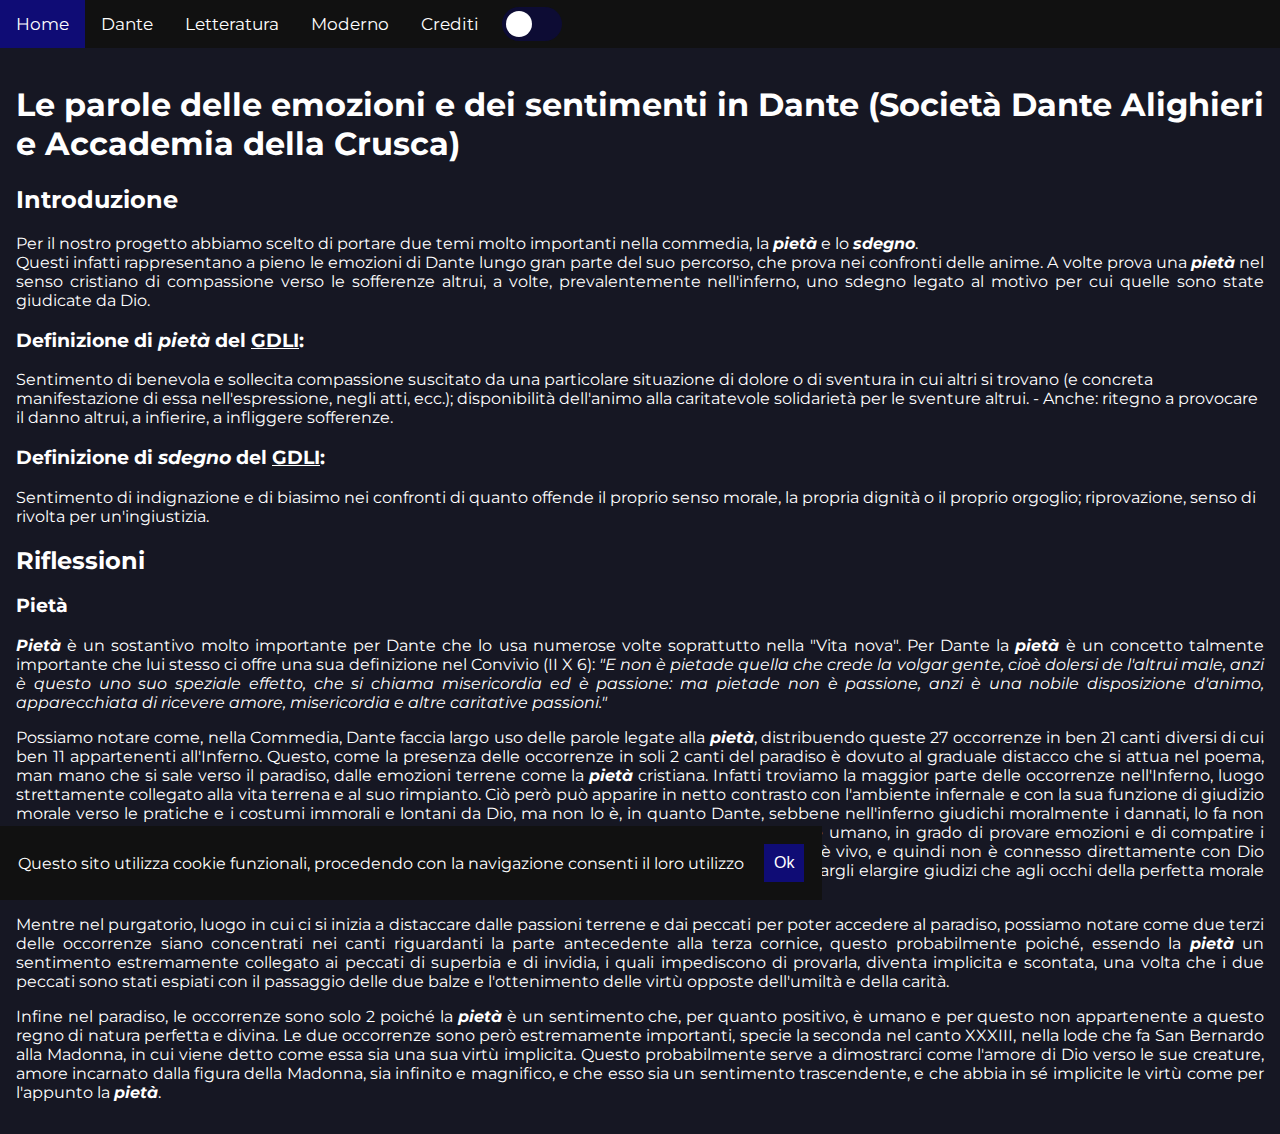
<file: index.html>
<!DOCTYPE html>
<html lang="it">
<head>
    <meta charset="UTF-8">
    <meta http-equiv="X-UA-Compatible" content="IE=edge">
    <meta name="viewport" content="width=device-width, initial-scale=1.0">
    <title>Progetto Dante</title>
    <link rel="apple-touch-icon" sizes="180x180" href="src/img/apple-touch-icon.png">
    <link rel="icon" type="image/png" sizes="32x32" href="src/img/favicon-32x32.png">
    <link rel="icon" type="image/png" sizes="16x16" href="src/img/favicon-16x16.png">
    <link rel="manifest" href="src/img/site.webmanifest">
    <link rel="mask-icon" href="src/img/safari-pinned-tab.svg" color="#5bbad5">
    <meta name="msapplication-TileColor" content="#da532c">
    <meta name="theme-color" content="#ffffff">
    <!-- Load external CSS styles -->
    <link rel="stylesheet" href="src/css/styles.css">
</head>
<body>
    <div class="topnav">
        <a class="active" href="#">Home</a>
        <a href="src/html/dante.html">Dante</a>
        <a href="src/html/letteratura.html">Letteratura</a>
        <a href="src/html/moderno.html">Moderno</a>
        <a href="src/html/crediti.html">Crediti</a>
        <label style="margin: 7px;" class="switch">
            <input type="checkbox"></input>
            <span id="slider" onclick="themeSwitch()" class="slider round"></span>
        </label>
    </div>
    <div style="padding:16px">
        <h1>Le parole delle emozioni e dei sentimenti in Dante (Societ&agrave; Dante Alighieri e Accademia della Crusca)</h1>
        <h2>Introduzione</h2>
        <p class="justify">
            Per il nostro progetto abbiamo scelto di portare due temi molto importanti nella commedia, la <b><i>piet&agrave;</i></b> e lo <b><i>sdegno</i></b>.<br>
            Questi infatti rappresentano a pieno le emozioni di Dante lungo gran parte del suo percorso, che prova nei confronti delle anime. A volte prova una <b><i>piet&agrave;</i></b> nel senso cristiano di compassione verso le sofferenze altrui, a volte, prevalentemente nell'inferno, uno sdegno legato al motivo per cui quelle sono state giudicate da Dio.<br>
            <h3>Definizione di <i>piet&agrave;</i> del <a class="link" target="_blank" href="https://www.gdli.it/">GDLI</a>:</h3>
            Sentimento di benevola e sollecita compassione suscitato da una particolare situazione di dolore o di sventura in cui altri si trovano (e concreta manifestazione di essa nell'espressione, negli atti, ecc.); disponibilit&agrave; dell'animo alla caritatevole solidariet&agrave; per le sventure altrui. - Anche: ritegno a provocare il danno altrui, a infierire, a infliggere sofferenze.<br>
            <h3>Definizione di <i>sdegno</i> del <a class="link" target="_blank" href="https://www.gdli.it/">GDLI</a>:</h3>
            Sentimento di indignazione e di biasimo nei confronti di quanto offende il proprio senso morale, la propria dignit&agrave; o il proprio orgoglio; riprovazione, senso di rivolta per un'ingiustizia.<br>
        </p>
        <h2>Riflessioni</h2>
        <h3>Piet&agrave;</h3>
        <p class="justify">
            <b><i>Piet&agrave;</i></b> &egrave; un sostantivo molto importante per Dante che lo usa numerose volte soprattutto nella "Vita nova". Per Dante la <b><i>piet&agrave;</i></b> &egrave; un concetto talmente importante che lui stesso ci offre una sua definizione nel Convivio (II X 6): <i>"E non &egrave; pietade quella che crede la volgar gente, cio&egrave; dolersi de l'altrui male, anzi &egrave; questo uno suo speziale effetto, che si chiama misericordia ed &egrave; passione: ma pietade non &egrave; passione, anzi &egrave; una nobile disposizione d'animo, apparecchiata di ricevere amore, misericordia e altre caritative passioni."</i><br>
        </p>
        <p class="justify">
            Possiamo notare come, nella Commedia, Dante faccia largo uso delle parole legate alla <b><i>piet&agrave;</i></b>, distribuendo queste 27 occorrenze in ben 21 canti diversi di cui ben 11 appartenenti all'Inferno. Questo, come la presenza delle occorrenze in soli 2 canti del paradiso &egrave; dovuto al graduale distacco che si attua nel poema, man mano che si sale verso il paradiso, dalle emozioni terrene come la <b><i>piet&agrave;</i></b> cristiana. Infatti troviamo la maggior parte delle occorrenze nell'Inferno, luogo strettamente collegato alla vita terrena e al suo rimpianto. Ci&ograve; per&ograve; pu&ograve; apparire in netto contrasto con l'ambiente infernale e con la sua funzione di giudizio morale verso le pratiche e i costumi immorali e lontani da Dio, ma non lo &egrave;, in quanto Dante, sebbene nell'inferno giudichi moralmente i dannati, lo fa non come un giudice divino privo di qualsiasi emozione se non l'amore verso Dio, ma come un giudice umano, in grado di provare emozioni e di compatire i condannati. Dobbiamo inoltre ricordare che, come ci fa notare molteplici volte lo stesso Dante, lui &egrave; vivo, e quindi non &egrave; connesso direttamente con Dio come tutte le anime dei morti, e per questo &egrave; ancora dotato del suo fallibile libero arbitrio che pu&ograve; fargli elargire giudizi che agli occhi della perfetta morale divina sono sbagliati.<br>
        </p>
        <p class="justify">
            Mentre nel purgatorio, luogo in cui ci si inizia a distaccare dalle passioni terrene e dai peccati per poter accedere al paradiso, possiamo notare come due terzi delle occorrenze siano concentrati nei canti riguardanti la parte antecedente alla terza cornice, questo probabilmente poich&eacute;, essendo la <b><i>piet&agrave;</i></b> un sentimento estremamente collegato ai peccati di superbia e di invidia, i quali impediscono di provarla, diventa implicita e scontata, una volta che i due peccati sono stati espiati con il passaggio delle due balze e l'ottenimento delle virt&ugrave; opposte dell'umilt&agrave; e della carit&agrave;.<br>
        </p>
        <p class="justify">
            Infine nel paradiso, le occorrenze sono solo 2 poich&eacute; la <b><i>piet&agrave;</i></b> &egrave; un sentimento che, per quanto positivo, &egrave; umano e per questo non appartenente a questo regno di natura perfetta e divina. Le due occorrenze sono per&ograve; estremamente importanti, specie la seconda nel canto XXXIII, nella lode che fa San Bernardo alla Madonna, in cui viene detto come essa sia una sua virt&ugrave; implicita. Questo probabilmente serve a dimostrarci come l'amore di Dio verso le sue creature, amore incarnato dalla figura della Madonna, sia infinito e magnifico, e che esso sia un sentimento trascendente, e che abbia in s&eacute; implicite le virt&ugrave; come per l'appunto la <b><i>piet&agrave;</i></b>.<br>
        </p>
    </div>
    <footer class="cookieadvise">
        <span>Questo sito utilizza cookie funzionali, procedendo con la navigazione consenti il loro utilizzo</span>
        <span><button onclick="closeCookies()">Ok</button></span>
    </footer>
    <!-- Load external JavaScript -->
    <script src="src/js/scripts.js"></script>    
</body>
</html>
</file>
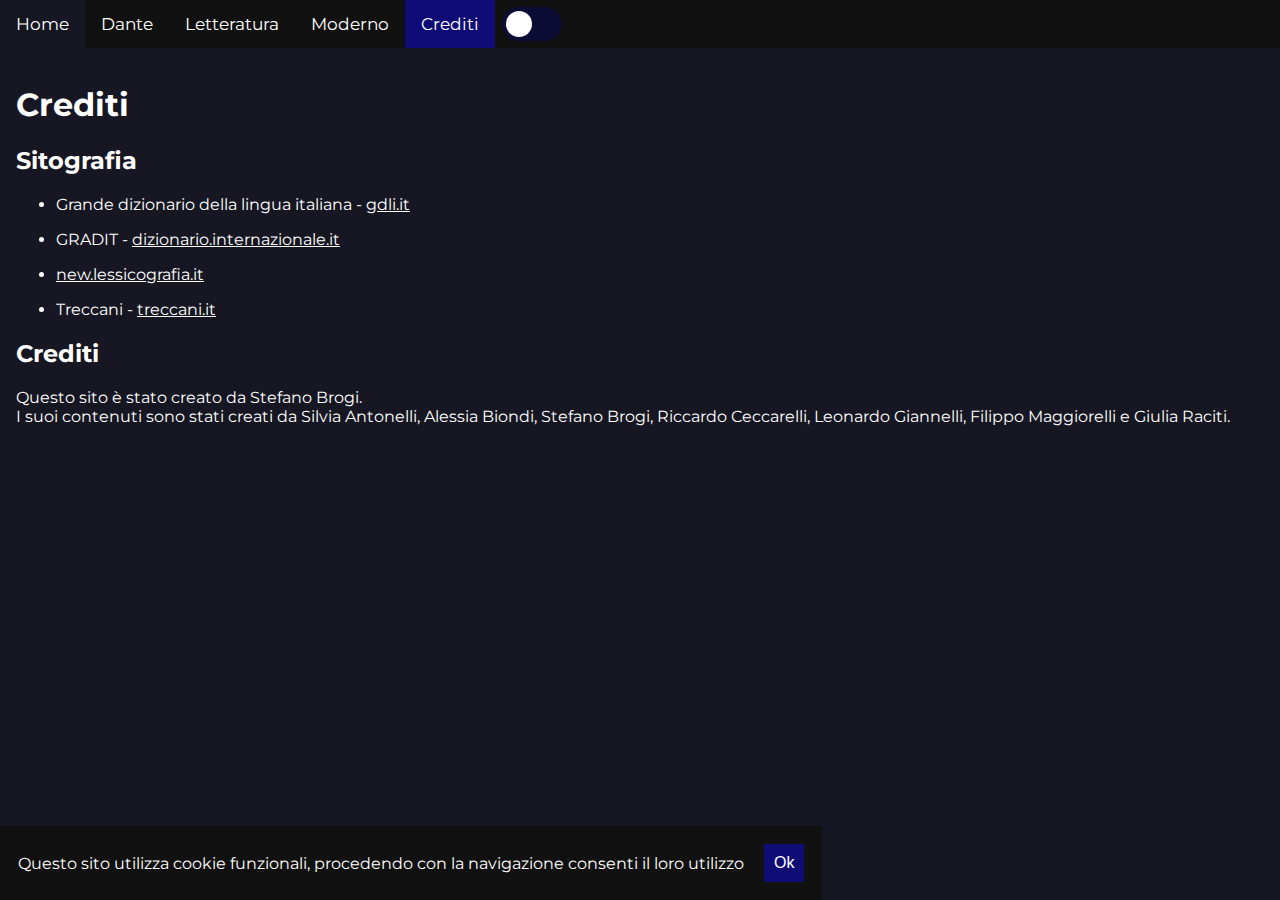
<file: src/html/crediti.html>
<!DOCTYPE html>
<html lang="it">
<head>
    <meta charset="UTF-8">
    <meta http-equiv="X-UA-Compatible" content="IE=edge">
    <meta name="viewport" content="width=device-width, initial-scale=1.0">
    <title>Progetto Dante - Crediti</title>
    <link rel="apple-touch-icon" sizes="180x180" href="../img/apple-touch-icon.png">
    <link rel="icon" type="image/png" sizes="32x32" href="../img/favicon-32x32.png">
    <link rel="icon" type="image/png" sizes="16x16" href="../img/favicon-16x16.png">
    <link rel="manifest" href="../img/site.webmanifest">
    <link rel="mask-icon" href="../img/safari-pinned-tab.svg" color="#5bbad5">
    <meta name="msapplication-TileColor" content="#da532c">
    <meta name="theme-color" content="#ffffff">
    <!-- Load external CSS styles -->
    <link rel="stylesheet" href="../css/styles.css">
    <base target="_blank">
</head>
<body>
    <div class="topnav">
        <a target="_self" href="../../index.html">Home</a>
        <a target="_self" href="../html/dante.html">Dante</a>
        <a target="_self" href="../html/letteratura.html">Letteratura</a>
        <a target="_self" href="../html/moderno.html">Moderno</a>
        <a target="_self" class="active" href="#">Crediti</a>
        <label style="margin: 7px;" class="switch">
            <input type="checkbox"></input>
            <span id="slider" onclick="themeSwitch()" class="slider round"></span>
        </label>
    </div>
    <div style="padding:16px">
        <h1>Crediti</h1>
        <h2>Sitografia</h2>
        <ul>
            <li><p>Grande dizionario della lingua italiana - <a target="_blank" href="https://www.gdli.it/">gdli.it</a></p></li>
            <li><p>GRADIT - <a target="_blank" href="https://dizionario.internazionale.it/">dizionario.internazionale.it</a></p></li>
            <li><p><a target="_blank" href="http://new.lessicografia.it/">new.lessicografia.it</a></p></li>
            <li><p>Treccani - <a target="_blank" href="https://www.treccani.it/enciclopedia/edizione/">treccani.it</a></p></li>
        </ul>
        <h2>Crediti</h2>
        <p>
            Questo sito &egrave; stato creato da Stefano Brogi.<br>
            I suoi contenuti sono stati creati da Silvia Antonelli, Alessia Biondi, Stefano Brogi, Riccardo Ceccarelli, Leonardo Giannelli, Filippo Maggiorelli e Giulia Raciti.<br>
        </p>
    </div>
    <footer class="cookieadvise">
        <span>Questo sito utilizza cookie funzionali, procedendo con la navigazione consenti il loro utilizzo</span>
        <span><button onclick="closeCookies()">Ok</button></span>
    </footer>
    <!-- Load external JavaScript -->
    <script src="../js/scripts.js"></script>    
</body>
</html>
</file>
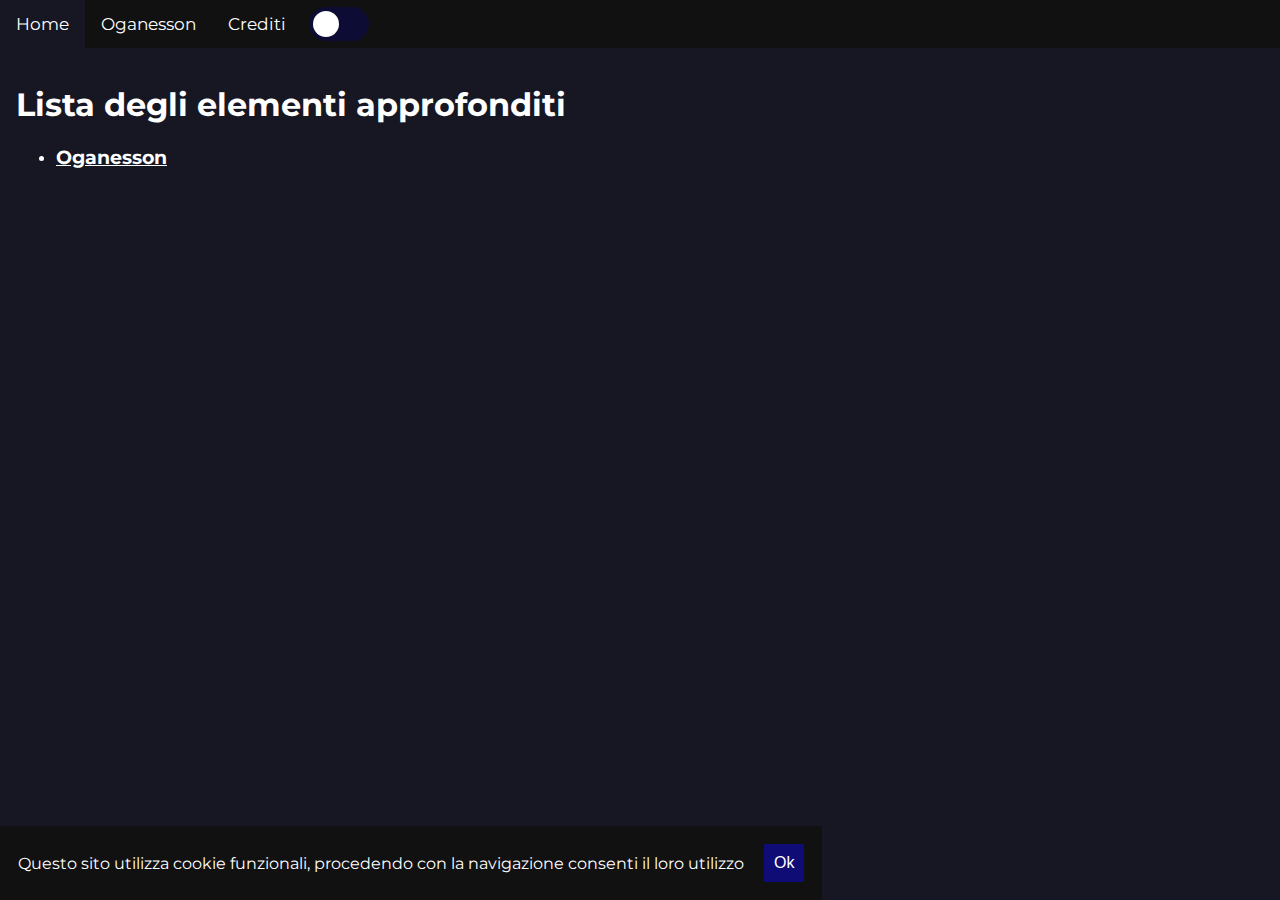
<file: src/html/elementi.html>
<!DOCTYPE html>
<html lang="it">
<head>
    <meta charset="UTF-8">
    <meta http-equiv="X-UA-Compatible" content="IE=edge">
    <meta name="viewport" content="width=device-width, initial-scale=1.0">
    <title>Approfondimento chimica - Lista elementi</title>
    <link rel="icon" type="image/x-icon" href="../img/favicon.ico">
    <!-- Load external CSS styles -->
    <link rel="stylesheet" href="../css/styles.css">
</head>
<body>
    <div class="topnav">
        <a href="../../index.html">Home</a>
        <a href="../html/oganesson.html">Oganesson</a>
        <a href="../html/crediti.html">Crediti</a>
        <label style="margin: 7px;" class="switch">
            <input type="checkbox"></input>
            <span id="slider" onclick="themeSwitch()" class="slider round"></span>
        </label>
    </div>
    <div style="padding:16px">
        <h1>Lista degli elementi approfonditi</h1>
        <ul class="lista">
            <li><h3><a class="link" href="../html/oganesson.html">Oganesson</a></h3></li>
        </ul>
    </div>
    <footer class="cookieadvise">
        <span>Questo sito utilizza cookie funzionali, procedendo con la navigazione consenti il loro utilizzo</span>
        <span><button onclick="closeCookies()">Ok</button></span>
    </footer>
    <!-- Load external JavaScript -->
    <script src="../js/scripts.js"></script>    
</body>
</html>
</file>
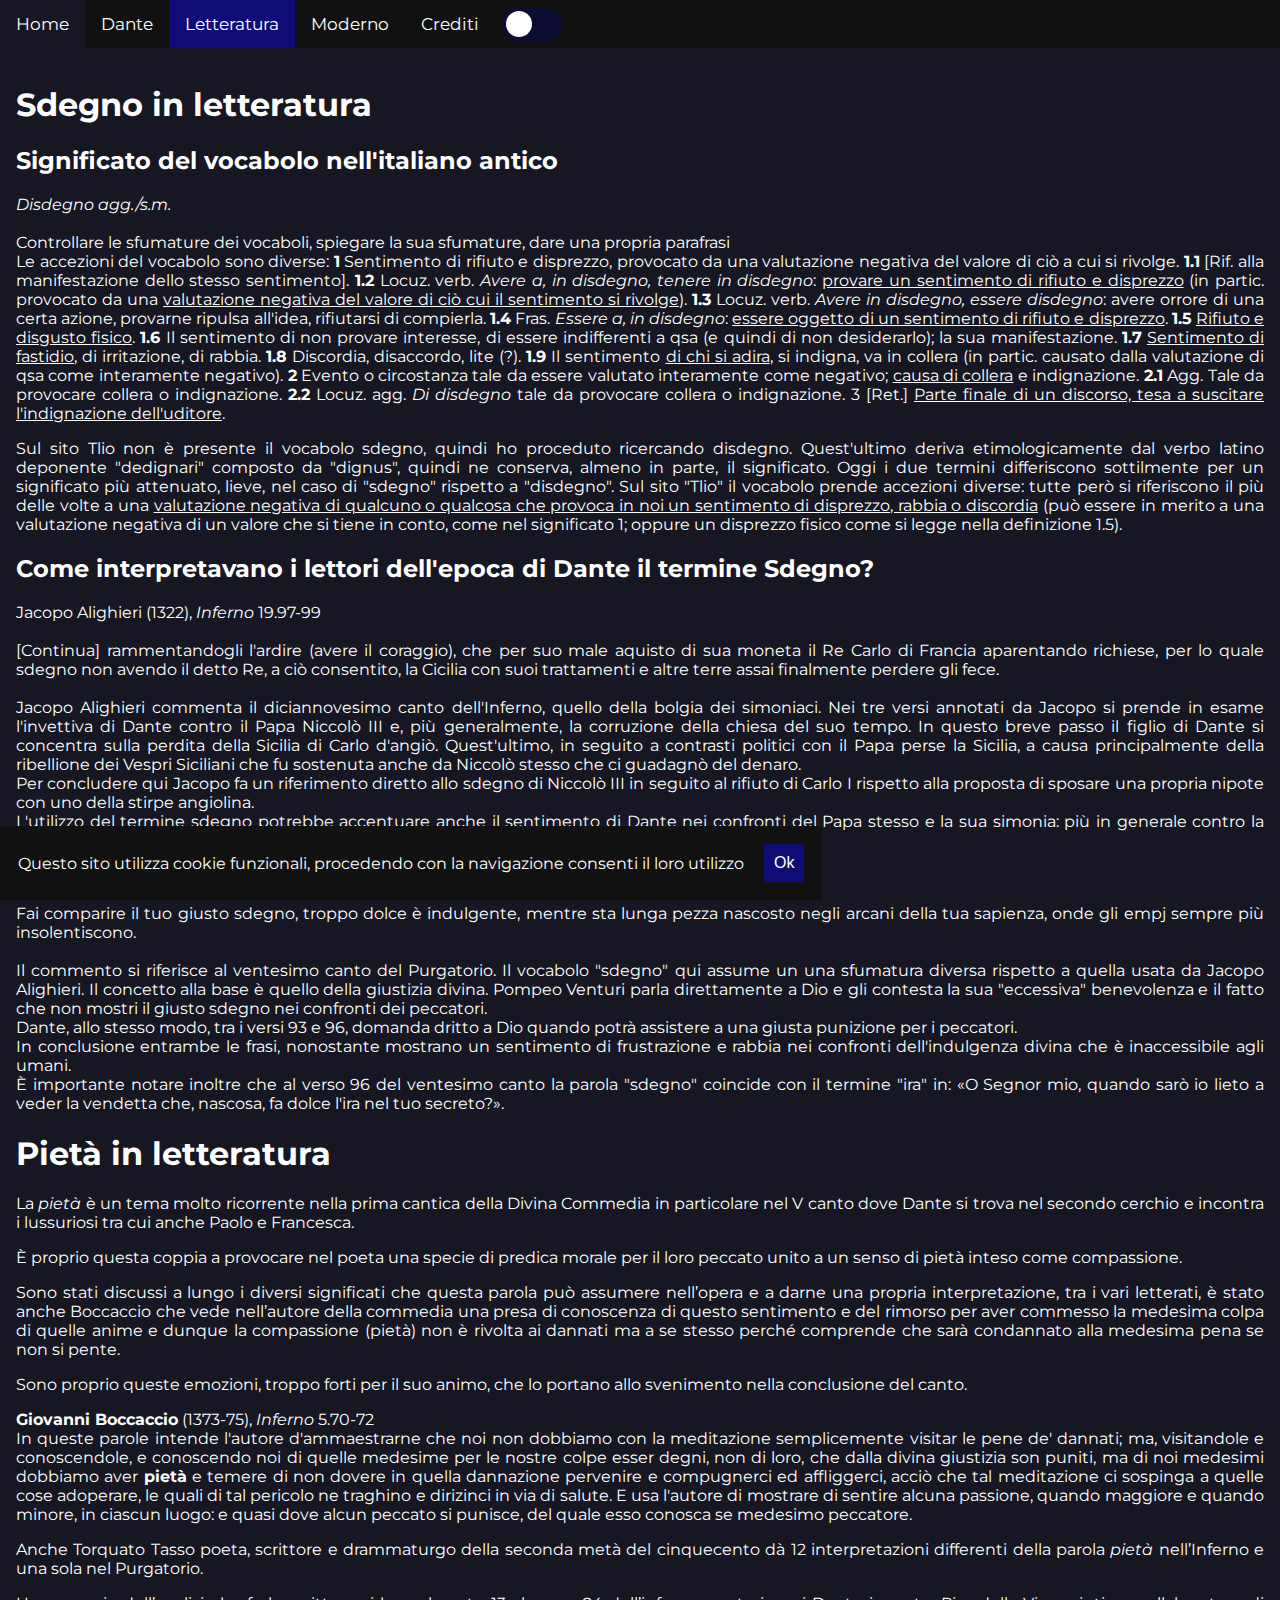
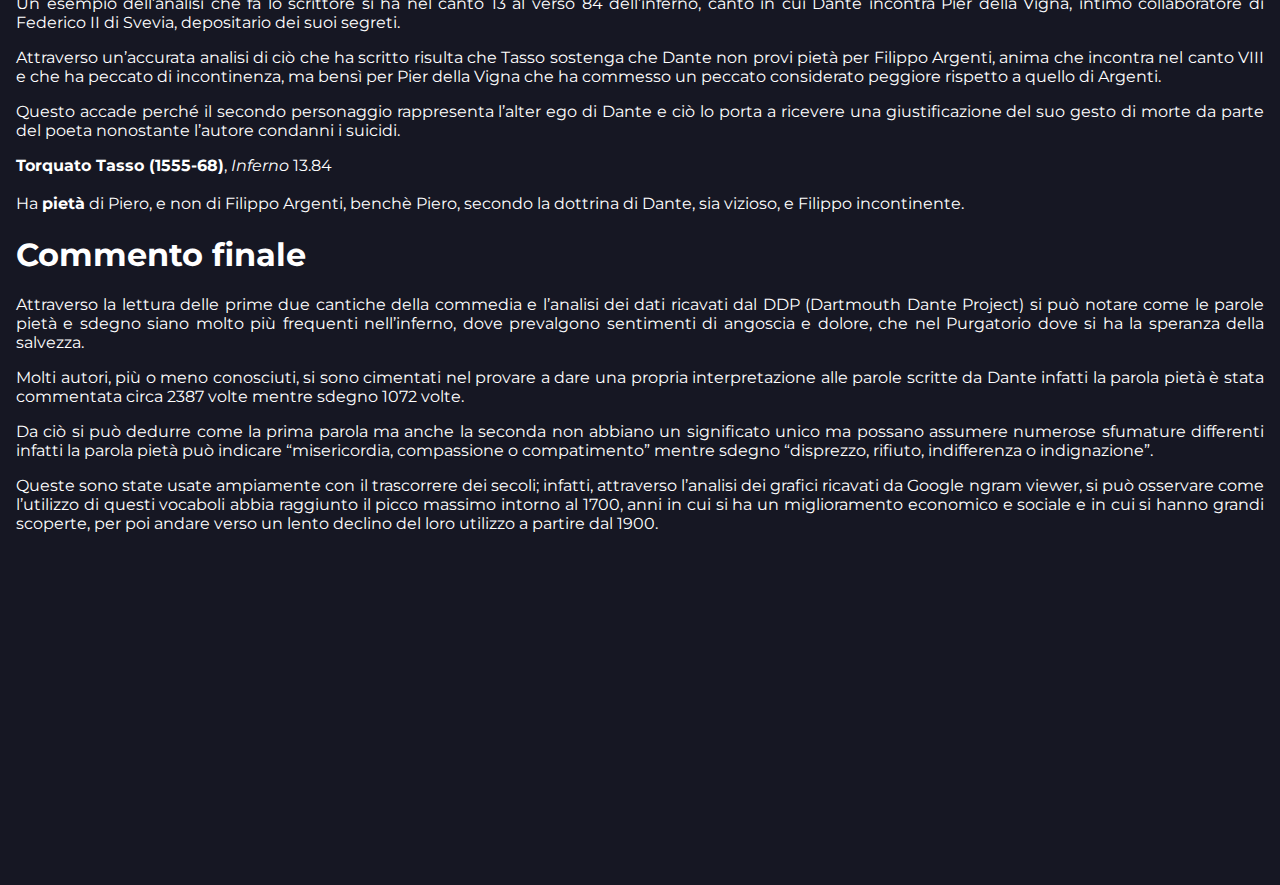
<file: src/html/letteratura.html>
<!DOCTYPE html>
<html lang="it">
<head>
    <meta charset="UTF-8">
    <meta http-equiv="X-UA-Compatible" content="IE=edge">
    <meta name="viewport" content="width=device-width, initial-scale=1.0">
    <title>Progetto Dante - Letteratura</title>
    <link rel="apple-touch-icon" sizes="180x180" href="../img/apple-touch-icon.png">
    <link rel="icon" type="image/png" sizes="32x32" href="../img/favicon-32x32.png">
    <link rel="icon" type="image/png" sizes="16x16" href="../img/favicon-16x16.png">
    <link rel="manifest" href="../img/site.webmanifest">
    <link rel="mask-icon" href="../img/safari-pinned-tab.svg" color="#5bbad5">
    <meta name="msapplication-TileColor" content="#da532c">
    <meta name="theme-color" content="#ffffff">
    <!-- Load external CSS styles -->
    <link rel="stylesheet" href="../css/styles.css">
</head>
<body>
    <div class="topnav">
        <a href="../../index.html">Home</a>
        <a href="../html/dante.html">Dante</a>
        <a class="active" href="#">Letteratura</a>
        <a href="../html/moderno.html">Moderno</a>
        <a href="../html/crediti.html">Crediti</a>
        <label style="margin: 7px;" class="switch">
            <input type="checkbox"></input>
            <span id="slider" onclick="themeSwitch()" class="slider round"></span>
        </label>
    </div>
    <div style="padding:16px; text-align: justify;">
        <h1>Sdegno in letteratura</h1>
        <h2>Significato del vocabolo nell'italiano antico</h2>
        <p>
            <i>Disdegno agg./s.m.</i><br><br>
            Controllare le sfumature dei vocaboli, spiegare la sua sfumature, dare una propria parafrasi<br>
            Le accezioni del vocabolo sono diverse:  <b>1</b> Sentimento di rifiuto e disprezzo, provocato da una valutazione negativa del valore di ciò a cui si rivolge. <b>1.1</b> [Rif. alla manifestazione dello stesso sentimento]. <b>1.2</b> Locuz. verb. <i>Avere a, in disdegno, tenere in disdegno</i>: <span class="underline">provare un sentimento di rifiuto e disprezzo</span> (in partic. provocato da una <span class="underline">valutazione negativa del valore di ciò cui il sentimento si rivolge</span>). <b>1.3</b> Locuz. verb. <i>Avere in disdegno, essere disdegno</i>: avere orrore di una certa azione, provarne ripulsa all'idea, rifiutarsi di compierla. <b>1.4</b> Fras. <i>Essere a, in disdegno</i>: <span class="underline">essere oggetto di un sentimento di rifiuto e disprezzo</span>. <b>1.5</b> <span class="underline">Rifiuto e disgusto fisico</span>. <b>1.6</b> Il sentimento di non provare interesse, di essere indifferenti a qsa (e quindi di non desiderarlo); la sua manifestazione. <b>1.7</b> <span class="underline">Sentimento di fastidio</span>, di irritazione, di rabbia. <b>1.8</b> Discordia, disaccordo, lite (?). <b>1.9</b> Il sentimento <span class="underline">di chi si adira</span>, si indigna, va in collera (in partic. causato dalla valutazione di qsa come interamente negativo). <b>2</b> Evento o circostanza tale da essere valutato interamente come negativo; <span class="underline">causa di collera</span> e indignazione. <b>2.1</b> Agg. Tale da provocare collera o indignazione. <b>2.2</b> Locuz. agg. <i>Di disdegno</i> tale da provocare collera o indignazione. 3 [Ret.] <span class="underline">Parte finale di un discorso, tesa a suscitare l'indignazione dell'uditore</span>.
        </p>
        <p>
            Sul sito Tlio non è presente il vocabolo sdegno, quindi ho proceduto ricercando disdegno. 
            Quest'ultimo deriva etimologicamente dal verbo latino deponente "dedignari" composto da "dignus", quindi ne conserva, almeno in parte, il significato. Oggi i due termini differiscono sottilmente per un significato più attenuato, lieve, nel caso di "sdegno" rispetto a "disdegno". 
            Sul sito "Tlio" il vocabolo prende accezioni diverse: tutte però si riferiscono il più delle volte a una <span class="underline">valutazione negativa di qualcuno o qualcosa che provoca in noi un sentimento di disprezzo, rabbia o discordia</span> (può essere in merito a una valutazione negativa di un valore che si tiene in conto, come nel significato 1; oppure un disprezzo fisico come si legge nella definizione 1.5). 
        </p>
        <h2>Come interpretavano i lettori dell'epoca di Dante il termine Sdegno?</h2>
        <p>
            Jacopo Alighieri (1322), <i>Inferno</i> 19.97-99<br><br>
            [Continua] rammentandogli l'ardire (avere il coraggio), che per suo male aquisto di sua moneta il Re Carlo di Francia aparentando richiese, per lo quale sdegno non avendo il detto Re, a ciò consentito, la Cicilia con suoi trattamenti e altre terre assai finalmente perdere gli fece.<br><br>
            Jacopo Alighieri commenta il diciannovesimo canto dell'Inferno, quello della bolgia dei simoniaci. Nei tre versi annotati da Jacopo si prende in esame l'invettiva di Dante contro il Papa Niccolò III e, più generalmente, la corruzione della chiesa del suo tempo. In questo breve passo il figlio di Dante si concentra sulla perdita della Sicilia di Carlo d'angiò. Quest'ultimo, in seguito a contrasti politici con il Papa perse la Sicilia, a causa principalmente della ribellione dei Vespri Siciliani che fu sostenuta anche da Niccolò stesso che ci guadagnò del denaro.<br>
            Per concludere qui Jacopo fa un riferimento diretto allo sdegno di Niccolò III in seguito al rifiuto di Carlo I rispetto alla proposta di sposare una propria nipote con uno della stirpe angiolina.<br>
            L'utilizzo del termine sdegno potrebbe accentuare anche il sentimento di Dante nei confronti del Papa stesso e la sua simonia: più in generale contro la corruzione papale.
        </p>
        <p>
            P. Pompeo Venturi (1732), Purgatorio 20.95<br><br>
            Fai comparire il tuo giusto sdegno, troppo dolce è indulgente, mentre sta lunga pezza nascosto negli arcani della tua sapienza, onde gli empj sempre più insolentiscono.<br><br>
            Il commento si riferisce al ventesimo canto del Purgatorio. Il vocabolo "sdegno" qui assume un una sfumatura diversa rispetto a quella usata da Jacopo Alighieri. Il concetto alla base è quello della giustizia divina. Pompeo Venturi parla direttamente a Dio e gli contesta la sua "eccessiva" benevolenza e il fatto che non mostri il giusto sdegno nei confronti dei peccatori.<br>
            Dante, allo stesso modo, tra i versi 93 e 96, domanda dritto a Dio quando potrà assistere a una giusta punizione per i peccatori.<br>
            In conclusione entrambe le frasi, nonostante mostrano un sentimento di frustrazione e rabbia nei confronti dell'indulgenza divina che è inaccessibile agli umani.<br>
            È importante notare inoltre che al verso 96 del ventesimo canto la parola "sdegno" coincide con il termine "ira" in: «O Segnor mio, quando sarò io lieto a veder la vendetta che, nascosa, fa dolce l'ira nel tuo secreto?».<br>
        </p>
        <h1>Piet&agrave; in letteratura</h1>
        <p>
            La <i>pietà</i> è un tema molto ricorrente nella prima cantica della Divina Commedia in particolare nel V canto dove Dante si trova nel secondo cerchio e incontra i lussuriosi tra cui anche Paolo e Francesca.
        </p>
        <p>
            &Egrave; proprio questa coppia a provocare nel poeta una specie di predica morale per il loro peccato unito a un senso di pietà inteso come compassione.
        </p>
        <p>
            Sono stati discussi a lungo i diversi significati che questa parola può assumere nell’opera e a darne una propria interpretazione, tra i vari letterati, è stato anche Boccaccio che vede nell’autore della commedia una presa di conoscenza di questo sentimento e del rimorso per aver commesso la medesima colpa di quelle anime e dunque la compassione (pietà) non è rivolta ai dannati ma a se stesso perché comprende che sarà condannato alla medesima  pena se non si pente.
        </p>
        <p>
            Sono proprio queste emozioni, troppo forti per il suo animo, che lo portano allo svenimento nella conclusione del canto.
        </p>
        <p>
            <b>Giovanni Boccaccio</b> (1373-75), <i>Inferno</i> 5.70-72<br>
            In queste parole intende l'autore d'ammaestrarne che noi non dobbiamo con la meditazione semplicemente visitar le pene de' dannati; ma, visitandole e conoscendole, e conoscendo noi di quelle medesime per le nostre colpe esser degni, non di loro, che dalla divina giustizia son puniti, ma di noi medesimi dobbiamo aver <b>pietà</b> e temere di non dovere in quella dannazione pervenire e compugnerci ed affliggerci, acciò che tal meditazione ci sospinga a quelle cose adoperare, le quali di tal pericolo ne traghino e dirizinci in via di salute. E usa l'autore di mostrare di sentire alcuna passione, quando maggiore e quando minore, in ciascun luogo: e quasi dove alcun peccato si punisce, del quale esso conosca se medesimo peccatore.
        </p>
        <p>
            Anche Torquato Tasso poeta, scrittore e drammaturgo della seconda metà del cinquecento dà 12 interpretazioni differenti della parola <i>pietà</i> nell’Inferno e una sola nel Purgatorio.
        </p>
        <p>
            Un esempio dell’analisi che fa lo scrittore si ha nel canto 13 al verso 84 dell’inferno, canto in cui Dante incontra Pier della Vigna, intimo collaboratore di Federico II di Svevia, depositario dei suoi segreti.
        </p>
        <p>
            Attraverso un’accurata analisi di ciò che ha scritto risulta che Tasso sostenga che Dante non provi pietà per Filippo Argenti, anima che incontra nel canto VIII e che ha peccato di incontinenza, ma bensì per Pier della Vigna che ha commesso un peccato considerato peggiore rispetto a quello di Argenti.
        </p>
        <p>
            Questo accade perché il secondo personaggio rappresenta l’alter ego di Dante e ciò lo porta a ricevere una giustificazione del suo gesto di morte da parte del poeta nonostante l’autore condanni i suicidi.
        </p>
        <p>
            <b>Torquato Tasso (1555-68)</b>, <i>Inferno</i> 13.84<br><br>
            Ha <b>pietà</b> di Piero, e non di Filippo Argenti, benchè Piero, secondo la dottrina di Dante, sia vizioso, e Filippo incontinente.
        </p>
        <h1>Commento finale</h1>
        <p>
            Attraverso la lettura delle prime due cantiche della commedia e l’analisi dei dati ricavati dal DDP (Dartmouth Dante Project) si può notare come le parole pietà e sdegno siano molto più frequenti nell’inferno, dove prevalgono sentimenti di angoscia e dolore, che nel Purgatorio dove si ha la speranza della salvezza.
        </p>
        <p>
            Molti autori, più o meno conosciuti, si sono cimentati nel provare a dare una propria interpretazione alle parole scritte da Dante infatti la parola pietà è stata commentata circa  2387 volte mentre sdegno 1072 volte.
        </p>
        <p>
            Da ciò si può dedurre come la prima parola ma anche la seconda non abbiano un significato unico ma possano assumere numerose sfumature differenti infatti la parola pietà può indicare “misericordia, compassione o compatimento” mentre sdegno “disprezzo, rifiuto, indifferenza o indignazione”.
        </p>
        <p>
            Queste sono state usate ampiamente con il trascorrere dei secoli; infatti, attraverso l’analisi dei grafici ricavati da Google ngram viewer, si può osservare come l’utilizzo di questi vocaboli abbia raggiunto il picco massimo intorno al 1700, anni in cui si ha un miglioramento economico e sociale e in cui si hanno grandi scoperte, per poi andare verso un lento declino del loro utilizzo a partire dal 1900.
        </p>
        <div style="display: flex; align-content: space-evenly; width: 100%; flex-wrap: wrap;">
            <iframe style="padding: 20px;" name="ngram_chart" src="https://books.google.com/ngrams/interactive_chart?content=Pietà&year_start=1500&year_end=2019&corpus=it-2019&smoothing=3" width="400" height=320 marginheight=0 hspace=0 vspace=0 frameborder=0 scrolling=no></iframe>
            <iframe style="padding: 20px;" name="ngram_chart" src="https://books.google.com/ngrams/interactive_chart?content=Sdegno&year_start=1500&year_end=2019&corpus=it-2019&smoothing=3" width="400" height=320 marginwidth=0 marginheight=0 hspace=0 vspace=0 frameborder=0 scrolling=no></iframe>
        </div>
    </div>
    <footer class="cookieadvise">
        <span>Questo sito utilizza cookie funzionali, procedendo con la navigazione consenti il loro utilizzo</span>
        <span><button onclick="closeCookies()">Ok</button></span>
    </footer>
    <!-- Load external JavaScript -->
    <script src="../js/scripts.js"></script>    
</body>
</html>
</file>
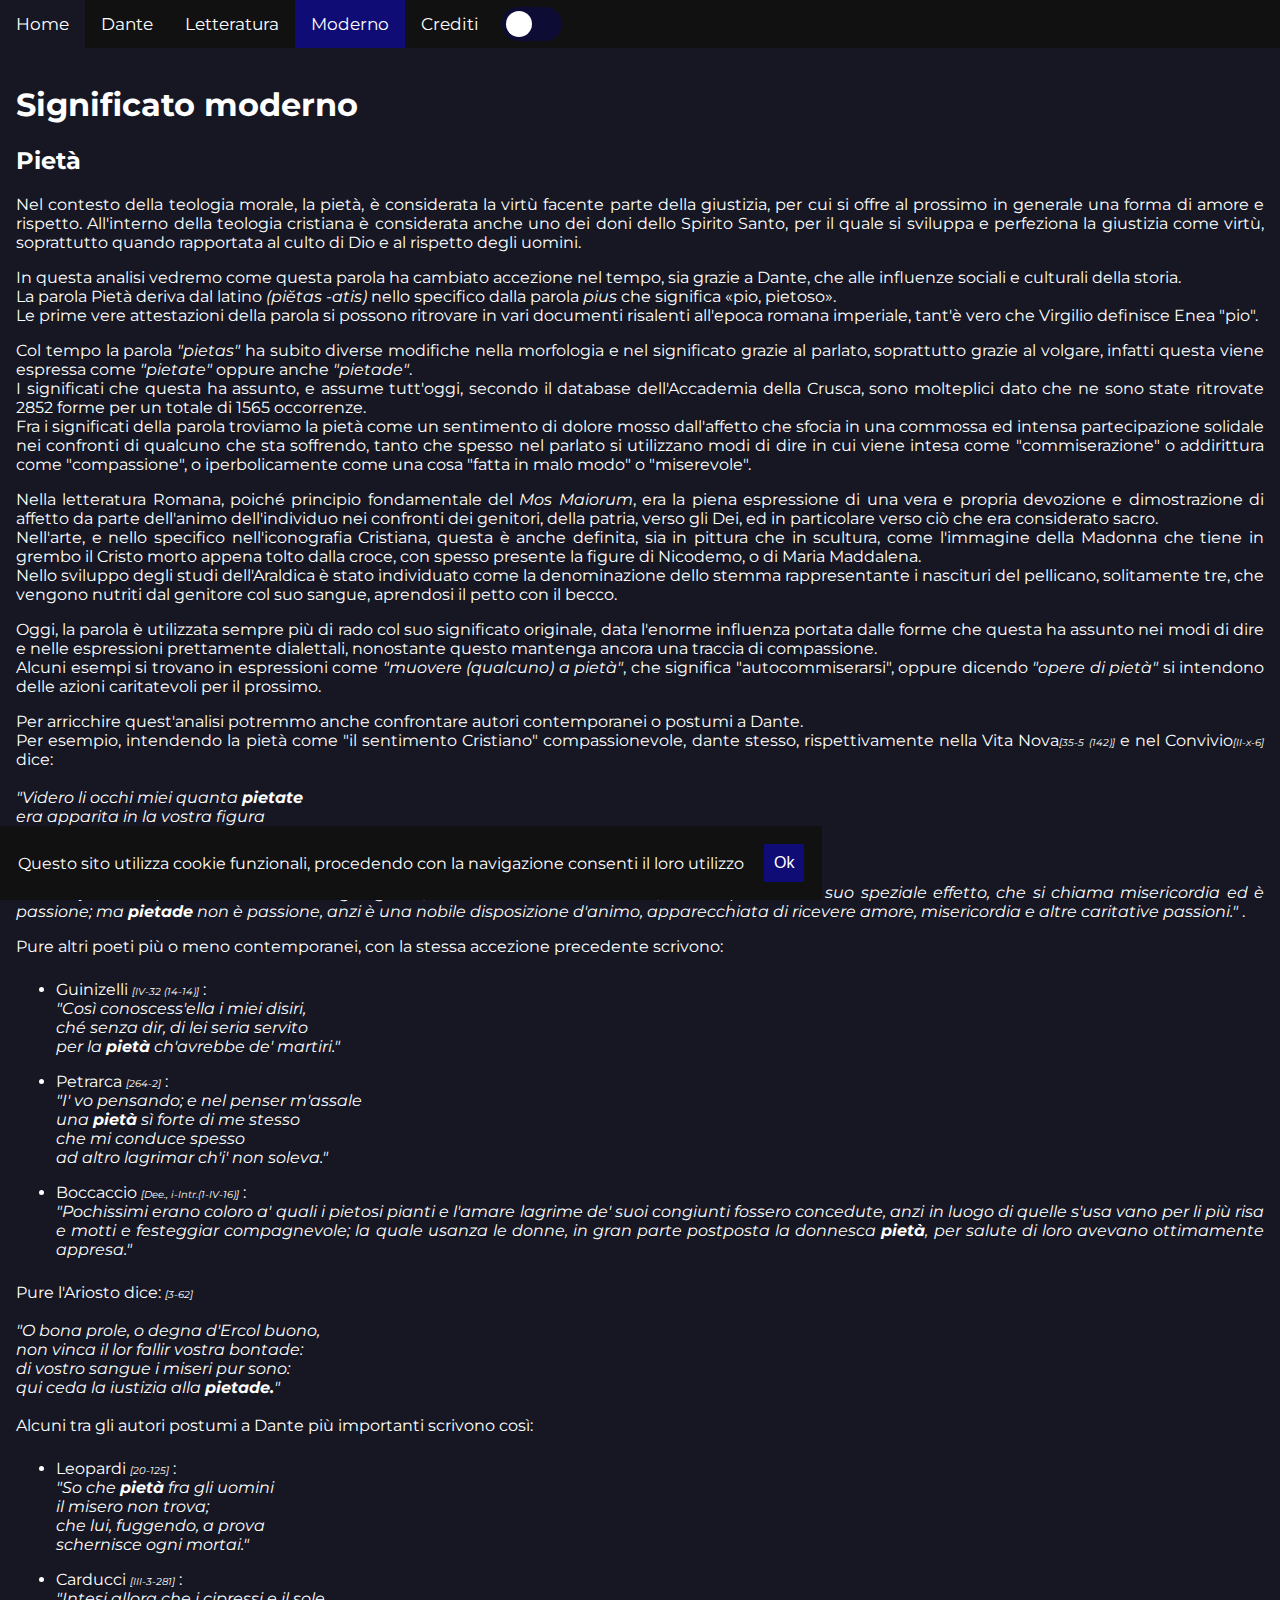
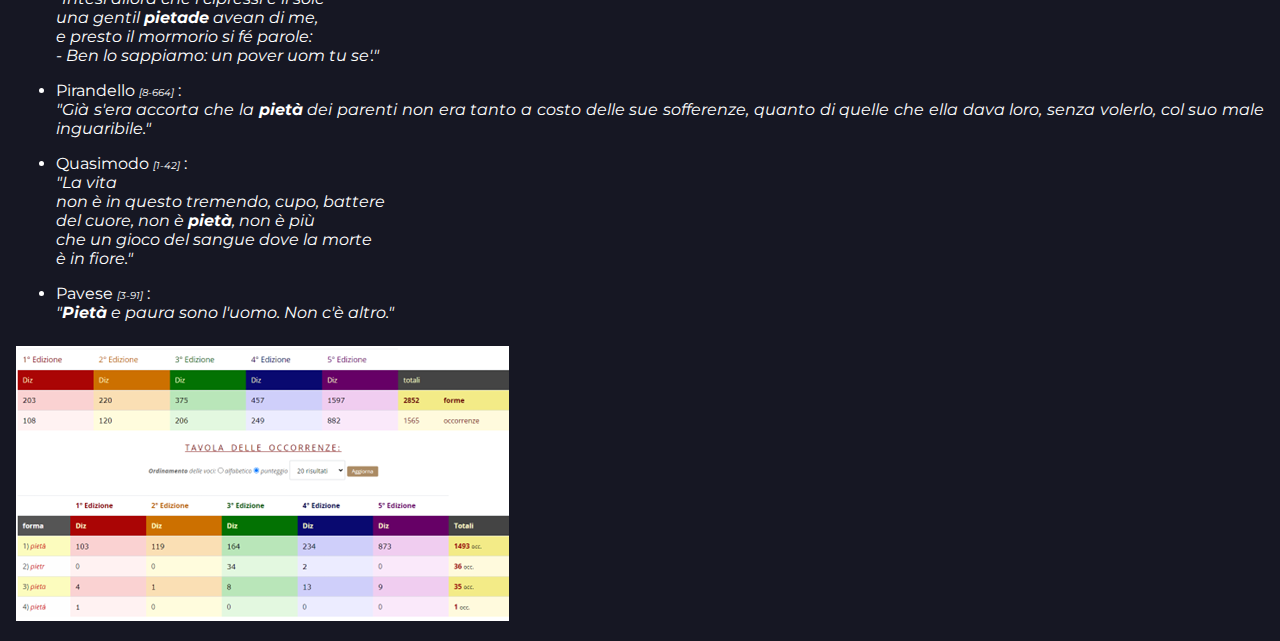
<file: src/html/moderno.html>
<!DOCTYPE html>
<html lang="it">
<head>
    <meta charset="UTF-8">
    <meta http-equiv="X-UA-Compatible" content="IE=edge">
    <meta name="viewport" content="width=device-width, initial-scale=1.0">
    <title>Progetto Dante - Moderno</title>
    <link rel="apple-touch-icon" sizes="180x180" href="../img/apple-touch-icon.png">
    <link rel="icon" type="image/png" sizes="32x32" href="../img/favicon-32x32.png">
    <link rel="icon" type="image/png" sizes="16x16" href="../img/favicon-16x16.png">
    <link rel="manifest" href="../img/site.webmanifest">
    <link rel="mask-icon" href="../img/safari-pinned-tab.svg" color="#5bbad5">
    <meta name="msapplication-TileColor" content="#da532c">
    <meta name="theme-color" content="#ffffff">
    <!-- Load external CSS styles -->
    <link rel="stylesheet" href="../css/styles.css">
    <style>
        ul.cit li{
            padding: 0.5em 0em;
        }
    </style>
</head>
<body>
    <div class="topnav">
        <a href="../../index.html">Home</a>
        <a href="../html/dante.html">Dante</a>
        <a href="../html/letteratura.html">Letteratura</a>
        <a class="active" href="#">Moderno</a>
        <a href="../html/crediti.html">Crediti</a>
        <label style="margin: 7px;" class="switch">
            <input type="checkbox"></input>
            <span id="slider" onclick="themeSwitch()" class="slider round"></span>
        </label>
    </div>
    <div style="padding:16px; text-align: justify;">
        <h1>Significato moderno</h1>
        <h2>Piet&agrave;</h2>
        <p>
            Nel contesto della teologia morale, la pietà, è considerata la virtù facente parte della giustizia, per cui si offre al prossimo in generale una forma di amore e rispetto. All'interno della teologia cristiana è considerata anche uno dei doni dello Spirito Santo, per il quale si sviluppa e perfeziona la giustizia come virtù, soprattutto quando rapportata al culto di Dio e al rispetto degli uomini.
        </p><p>
            In questa analisi vedremo come questa parola ha cambiato accezione nel tempo, sia grazie a Dante, che alle influenze sociali e culturali della storia.<br>
            La parola Pietà deriva dal latino <i>(pi&#277;tas -atis)</i> nello specifico dalla parola <i>pius</i> che significa &#171;pio, pietoso&#187;.<br>
            Le prime vere attestazioni della parola si possono ritrovare in vari documenti risalenti all'epoca romana imperiale, tant'è vero che Virgilio definisce Enea "pio".
        </p><p>
            Col tempo la parola <i>"pietas"</i> ha subito diverse modifiche nella morfologia e nel significato grazie al parlato, soprattutto grazie al volgare, infatti questa viene espressa come <i>"pietate"</i> oppure anche <i>"pietade"</i>.<br>
            I significati che questa ha assunto, e assume tutt'oggi, secondo il database dell'Accademia della Crusca, sono molteplici dato che ne sono state ritrovate 2852 forme per un totale di 1565 occorrenze.<br>
            Fra i significati della parola troviamo la pietà come un sentimento di dolore mosso dall'affetto che sfocia in una commossa ed intensa partecipazione solidale nei confronti di qualcuno che sta soffrendo, tanto che spesso nel parlato si utilizzano modi di dire in cui viene intesa come "commiserazione" o addirittura come "compassione", o iperbolicamente come una cosa "fatta in malo modo" o "miserevole".
        </p><p>
            Nella letteratura Romana, poiché principio fondamentale del <i>Mos Maiorum</i>, era la piena espressione di una vera e propria devozione e dimostrazione di affetto da parte dell'animo dell'individuo nei confronti dei genitori, della patria, verso gli Dei, ed in particolare verso ciò che era considerato sacro.<br>
            Nell'arte, e nello specifico nell'iconografia Cristiana, questa è anche definita, sia in pittura che in scultura, come l'immagine della Madonna che tiene in grembo il Cristo morto appena tolto dalla croce, con spesso presente la figure di Nicodemo, o di Maria Maddalena.<br>
            Nello sviluppo degli studi dell'Araldica è stato individuato come la denominazione dello stemma rappresentante i nascituri del pellicano, solitamente tre, che vengono nutriti dal genitore col suo sangue, aprendosi il petto con il becco.
        </p><p>
            Oggi, la parola è utilizzata sempre più di rado col suo significato originale, data l'enorme influenza portata dalle forme che questa ha assunto nei modi di dire e nelle espressioni prettamente dialettali, nonostante questo mantenga ancora una traccia di compassione.<br>
            Alcuni esempi si trovano in espressioni come <i>"muovere (qualcuno) a pietà"</i>, che significa "autocommiserarsi", oppure dicendo <i>"opere di pietà"</i> si intendono delle azioni caritatevoli per il prossimo.
        </p><p>
            Per arricchire quest'analisi potremmo anche confrontare autori contemporanei o postumi a Dante.<br>
            Per esempio, intendendo la pietà come "il sentimento Cristiano" compassionevole, dante stesso, rispettivamente nella Vita Nova<span style="font-style: italic; font-size: x-small;">[35-5 (142)]</span> e nel Convivio<span style="font-style: italic; font-size: x-small;">[II-x-6]</span> dice:<br>
            <br>
            <i>"Videro li occhi miei quanta <b>pietate</b><br>
                era apparita in la vostra figura<br>
                quando guardaste li atti e la statura<br>
                ch'io faccio per dolor molte fiate."<br>
            </i><br>
            <i>
                "Non è <b>pietade</b> quella che crede la volgar gente, cioè dolersi de l'altrui male, anzi è questo uno suo speziale effetto, che si chiama misericordia ed è passione; ma <b>pietade</b> non è passione, anzi è una nobile disposizione d'animo, apparecchiata di ricevere amore, misericordia e altre caritative passioni."
            </i>.
        </p>
        <p>
            Pure altri poeti più o meno contemporanei, con la stessa accezione precedente scrivono:<br>
            <ul class="cit">
                <li>
                    Guinizelli <span style="font-style: italic; font-size: x-small;">[IV-32 (14-14)]</span> :<br>
                    <i>
                        "Così conoscess'ella i miei disiri,<br>
                        ché senza dir, di lei seria servito<br>
                        per la <b>pietà</b> ch'avrebbe de' martiri."
                    </i>
                </li>
                <li>
                    Petrarca <span style="font-style: italic; font-size: x-small;">[264-2]</span> :<br>
                    <i>
                        "I' vo pensando; e nel penser m'assale<br>
                        una <b>pietà</b> sì forte di me stesso<br>
                        che mi conduce spesso<br>
                        ad altro lagrimar ch'i' non soleva."
                    </i>
                </li>
                <li>
                    Boccaccio <span style="font-style: italic; font-size: x-small;">[Dee., i-Intr.(1-IV-16)]</span> :<br>
                    <i>
                        "Pochissimi erano coloro a' quali i pietosi pianti e l'amare lagrime de' suoi congiunti fossero concedute, anzi in luogo di quelle s'usa vano per li più risa e motti e festeggiar compagnevole; la quale usanza le donne, in gran parte postposta la donnesca <b>pietà</b>, per salute di loro avevano ottimamente appresa."
                    </i>    
                </li>
            </ul>
            Pure l'Ariosto dice: <span style="font-style: italic; font-size: x-small;">[3-62]</span><br><br>
            <i>
                "O bona prole, o degna d'Ercol buono,<br>
                non vinca il lor fallir vostra bontade:<br>
                di vostro sangue i miseri pur sono:<br>
                qui ceda la iustizia alla <b>pietade.</b>"
            </i><br><br>
            Alcuni tra gli autori postumi a Dante più importanti scrivono così:
            <ul class="cit">
                <li>
                    Leopardi <span style="font-style: italic; font-size: x-small;">[20-125]</span> :<br>
                    <i>
                        "So che <b>pietà</b> fra gli uomini<br>
                        il misero non trova;<br>
                        che lui, fuggendo, a prova<br>
                        schernisce ogni mortai."
                    </i>
                </li>
                <li>
                    Carducci <span style="font-style: italic; font-size: x-small;">[III-3-281]</span> :<br>
                    <i>
                        "Intesi allora che i cipressi e il sole<br>
                        una gentil <b>pietade</b> avean di me,<br>
                        e presto il mormorio si fé parole:<br>
                        - Ben lo sappiamo: un pover uom tu se'."
                    </i>
                </li>
                <li>
                    Pirandello <span style="font-style: italic; font-size: x-small;">[8-664]</span> :<br>
                    <i>
                        "Già s'era accorta che la <b>pietà</b> dei parenti non era tanto a costo delle sue sofferenze, quanto di quelle che ella dava loro, senza volerlo, col suo male inguaribile."
                    </i>
                </li>
                <li>
                    Quasimodo <span style="font-style: italic; font-size: x-small;">[1-42]</span> :<br>
                    <i>
                        "La vita<br>
                        non è in questo tremendo, cupo, battere<br>
                        del cuore, non è <b>pietà</b>, non è più<br>
                        che un gioco del sangue dove la morte<br>
                        è in fiore."
                    </i>
                </li>
                <li>
                    Pavese <span style="font-style: italic; font-size: x-small;">[3-91]</span> :<br>
                    <i>
                        "<b>Pietà</b> e paura sono l'uomo. Non c'è altro."
                    </i>
                </li>
            </ul>
        </p>
        <div style="align-content: center;">
            <img src="../img/Immagine1.png" alt="Occorrenze nel GDLI" style="max-width: 75%;">
        </div>
    </div>
    <footer class="cookieadvise">
        <span>Questo sito utilizza cookie funzionali, procedendo con la navigazione consenti il loro utilizzo</span>
        <span><button onclick="closeCookies()">Ok</button></span>
    </footer>
    <!-- Load external JavaScript -->
    <script src="../js/scripts.js"></script>    
</body>
</html>
</file>
<file: src/css/styles.css>
@import url('https://fonts.googleapis.com/css2?family=Montserrat:wght@500&display=swap');

:root {

    --1: #111111ff;
    --2: #161723ff;
    --3: #0d0c34ff;
    --4: #0f0c75ff;
    --5: #16144fff;
    --6: #29275aff;
    --7: #4e4d6fff;
    --8: #747384ff;
    --9: #999999ff;
    --10: #ffffffff;
    --theme: "dark";

}

* {box-sizing: border-box;}

body {
  margin: 0;
  font-family: 'Montserrat', sans-serif;
  background-color: var(--2);
  color: var(--10);
}

.topnav {
    overflow: hidden;
    background-color: var(--1);
}
  
.topnav a {
    float: left;
    display: block;
    color: var(--10);
    text-align: center;
    padding: 14px 16px;
    text-decoration: none;
    font-size: 17px;
}
  
.topnav a:hover {
    background-color: var(--2);
    color: var(--10);
}
  
.topnav a.active {
    background-color: var(--4);
    color: var(--10);
}
  
.topnav .login-container {
    float: right;
}
  
.topnav input[type=number] {
  
    color: var(--10);
    background-color: var(--6);
    padding: 6px;
    margin-top: 8px;
    font-size: 17px;
    border: none;
    width:120px;
    font-family: 'Montserrat', sans-serif;
}
  
.topnav input[type=text] {
    
    color: var(--10);
    background-color: var(--6);
    padding: 6px;
    margin-top: 8px;
    font-size: 17px;
    border: none;
    width:120px;
    font-family: 'Montserrat', sans-serif;
  
}
  
.topnav .login-container button {
    float: right;
    padding: 6px 10px;
    margin-top: 8px;
    margin-right: 16px;
    background-color: var(--3);
    color: var(--10);
    font-size: 17px;
    border: none;
    cursor: pointer;
    font-family: 'Montserrat', sans-serif;
}
  
.topnav .login-container button:hover {
    background-color: var(--4);
}
  
@media screen and (max-width: 600px) {
    .topnav .login-container {
        float: none;
    }
    .topnav a, .topnav input[type=text], .topnav input[type=number], .topnav .login-container button {
        float: none;
        display: block;
        text-align: left;
        width: 100%;
        margin: 0;
        padding: 14px;
    }
    .topnav input[type=text], .topnav input[type=number] {
        border: 1px solid var(--9);  
    }
}
  
.switch {
    position: relative;
    display: inline-block;
    width: 60px;
    height: 34px;
}
  
/* Hide default HTML checkbox */
.switch input {
    opacity: 0;
    width: 0;
    height: 0;
}
  
/* The slider */
.slider {
    position: absolute;
    cursor: pointer;
    top: 0;
    left: 0;
    right: 0;
    bottom: 0;
    background-color: #0d0c34ff;
    -webkit-transition: .4s;
    transition: .4s;
}
  
.slider:before {
    position: absolute;
    content: "";
    height: 26px;
    width: 26px;
    left: 4px;
    bottom: 4px;
    background-color: white;
    -webkit-transition: .4s;
    transition: .4s;
}
  
input:checked + .slider {
    background-color: #ccc;
}
  
input:checked + .slider:before {
    -webkit-transform: translateX(26px);
    -ms-transform: translateX(26px);
    transform: translateX(26px);
}
  
/* Rounded sliders */
.slider.round {
    border-radius: 34px;
}
  
.slider.round:before {
    border-radius: 50%;
}

.lista {
    text-decoration: underline;
    color: var(--10);
}

p a {
    color: var(--10);
}

p a:visited {
    color: var(--8);
}

a.link {
    color: var(--10);
}

a:visited.link {
    color: var(--8);
}

.cookieadvise {
    background-color: var(--1);
    padding: 8px;
    position: fixed;
    bottom: 0px;
    display: flex;
    flex-wrap: nowrap;
    align-items: center;
}

.cookieadvise span {
    padding: 10px 10px;
    top:auto;
    bottom:auto;
}

.cookieadvise button {
    background-color: var(--4); 
    border: none;
    color: var(--10);
    padding: 10px 10px;
    text-align: center;
    text-decoration: none;
    display: inline-block;
    font-size: 16px;
}

.cookieadvise button:hover {
    background-color: var(--6); 
}

table.rounded-table td{
    padding: 5px;
    border-color: var(--10);
    border: 1px solid;
    border-radius: 5px;
    border-collapse: collapse;
}

p.justify {
    text-align: justify;
}

span.underline {
    text-decoration: underline;
}
</file>
